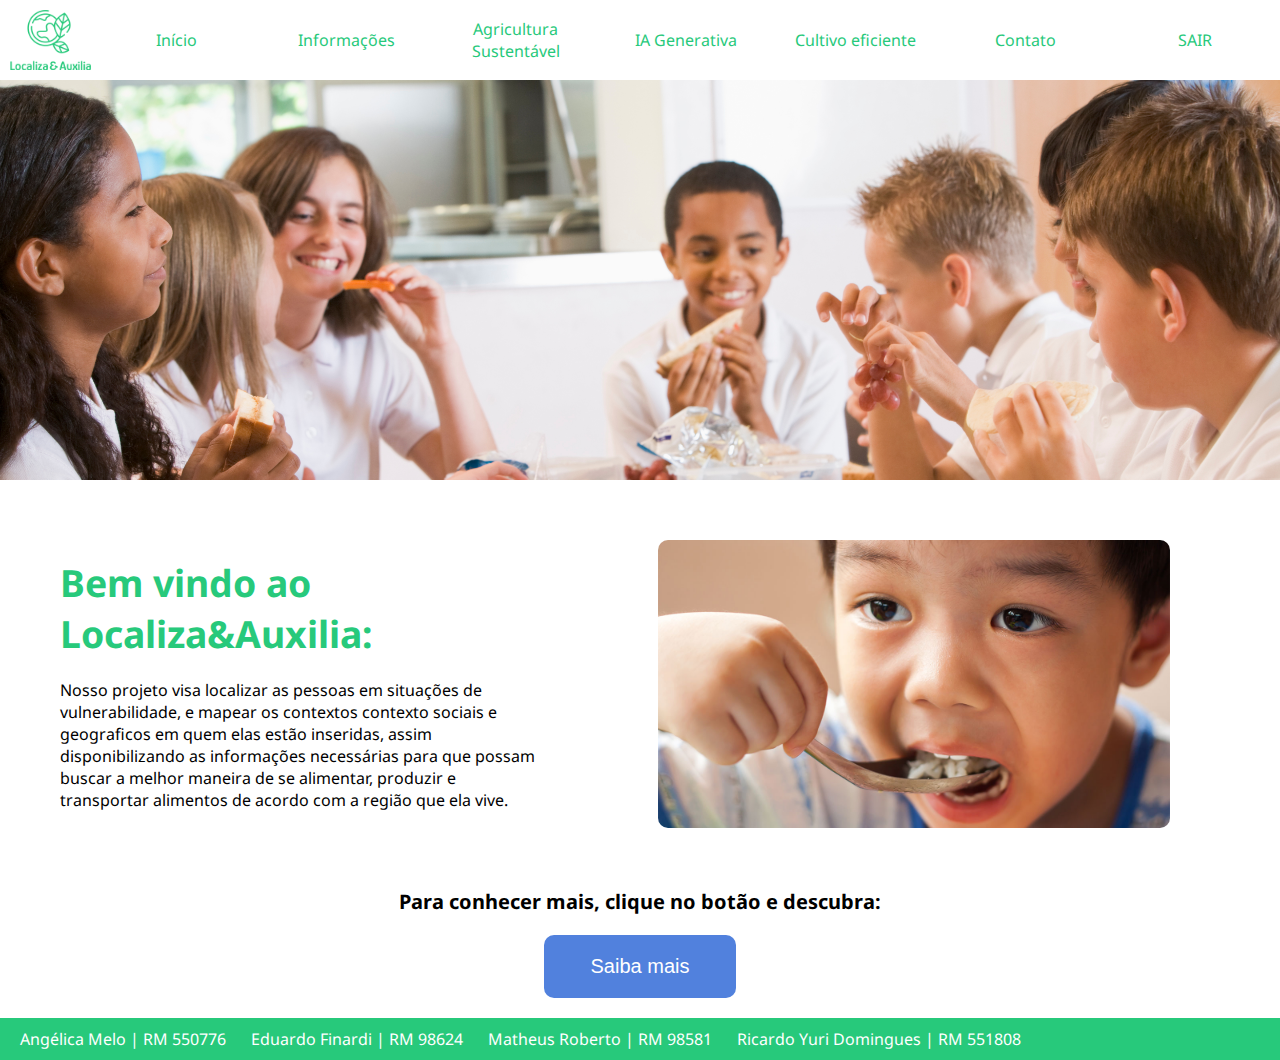
<file: html/index.html>
<!DOCTYPE html>
<html>
<head>
  <meta name="viewport" content="width=device-width, initial-scale=1">
  <link rel="stylesheet" type="text/css" href="../css/style.css">
  <link rel="stylesheet" type="text/css" href="../css/index.css">
</head>
<body>
  <header class="cabecalho">
    <img class="logo" src="../img/fotos-gs/logo2.png" alt="Logo do site Localiza & Auxilia">
    <nav class="menu">
      <ul>
        <li class="btn-menu"><a href="index.html">Início</a></li>
        <li class="btn-menu"><a href="relatorio.html">Informações</a></li>
        <li class="btn-menu"><a href="agricultura-sustentavel.html">Agricultura Sustentável</a></li>
        <li class="btn-menu"><a href="inteligencias-artificiais-generativas.html">IA Generativa</a></li>
        <li class="btn-menu"><a href="modelos-de-cultivo-eficientes.html">Cultivo eficiente</a></li>
        <li class="btn-menu"><a href="contato.html">Contato</a></li>
        <li class="btn-menu"><a href="login.html">SAIR</a></li>
      </ul>
    </nav>
  </header>

  <main>
    <section class="banner"></section>

    <section class="descricao-principal">
      <section class="descricao-texto">
        <h1>Bem vindo ao Localiza&Auxilia:</h1>
        <p>Nosso projeto visa localizar as pessoas em situações de vulnerabilidade, e mapear os contextos contexto sociais e geograficos em quem elas estão inseridas, assim disponibilizando as informações necessárias para que possam buscar a melhor maneira de se alimentar, produzir e transportar alimentos de acordo com a região que ela vive.</p>
      </section>
      <section class="descricao-imagem">
        <img src="../img/fotos-gs/home2.jpg" alt="Foto de um menino asiático colocando uma colher com arroz em sua boca.">
      </section>
    </section>

    <p class="descricao-botao">Para conhecer mais, clique no botão e descubra:</p>
    <div class="btn-principal"><a href="relatorio.html">Saiba mais</a></div>
  </main>

  <footer>
    <p class="footer-name">Angélica Melo | RM 550776</p>
    <p class="footer-name">Eduardo Finardi | RM 98624</p>
    <p class="footer-name">Matheus Roberto | RM  98581</p>
    <p class="footer-name">Ricardo Yuri Domingues | RM 551808</p>
  </footer>

</body>
</html>
</file>
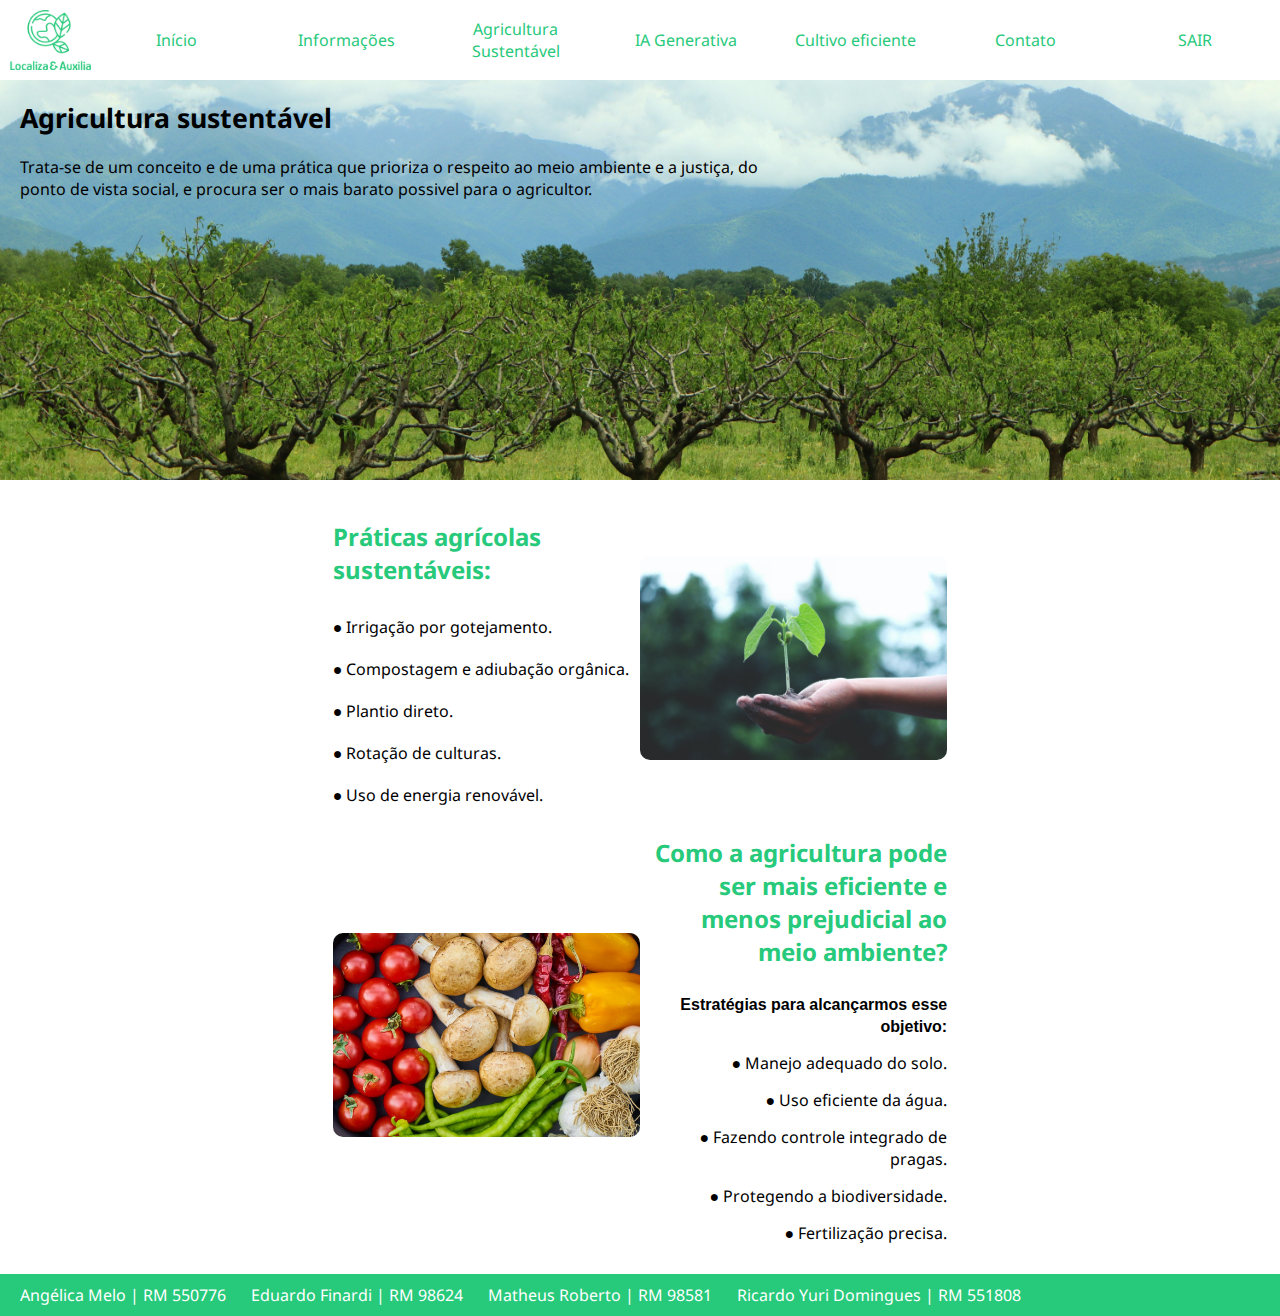
<file: html/agricultura-sustentavel.html>
<!DOCTYPE html>
<html>
<head>
  <meta name="viewport" content="width=device-width, initial-scale=1">
  <link rel="stylesheet" type="text/css" href="../css/style.css">
  <link rel="stylesheet" type="text/css" href="../css/agricultura-sustentavel.css">
</head>
<body>
  <header class="cabecalho">
    <img class="logo" src="../img/fotos-gs/logo2.png" alt="Logo do site Localiza & Auxilia">
    <nav class="menu">
      <ul>
        <li class="btn-menu"><a href="index.html">Início</a></li>
        <li class="btn-menu"><a href="relatorio.html">Informações</a></li>
        <li class="btn-menu"><a href="agricultura-sustentavel.html">Agricultura Sustentável</a></li>
        <li class="btn-menu"><a href="inteligencias-artificiais-generativas.html">IA Generativa</a></li>
        <li class="btn-menu"><a href="modelos-de-cultivo-eficientes.html">Cultivo eficiente</a></li>
        <li class="btn-menu"><a href="contato.html">Contato</a></li>
        <li class="btn-menu"><a href="login.html">SAIR</a></li>
      </ul>
    </nav>
  </header>

  <main>
    <section class="banner">
      <section class="banner-descricao">
        <h1>Agricultura sustentável</h1>
        <p>Trata-se de um conceito e de uma prática que prioriza o respeito ao meio ambiente e a justiça, do ponto de vista social, e procura ser o mais barato possivel para o agricultor.</p>
      </section>
    </section>

    <section class="descricao-principal">
      
      <section class="descricao-box">
        <section class="descricao-texto">
          <h1>Práticas agrícolas sustentáveis:</h1>
          <p>● Irrigação por gotejamento.</p>
          <p>● Compostagem e adiubação orgânica.</p>
          <p>● Plantio direto.</p>
          <p>● Rotação de culturas.</p>
          <p>● Uso de energia renovável.</p>
        </section>

        <section class="descricao-imagem">
          <img src="../img/fotos-gs/agriculturasustentavel2.jpg" alt="Foto de uma mão segurando uma planta pequena em desenvolvimento.">
        </section>
      </section>

      <section class="descricao-box2">
        <section class="descricao-texto2">
          <h1>Como a agricultura pode ser mais eficiente e menos prejudicial ao meio ambiente?</h1>
          <p><strong>Estratégias para alcançarmos esse objetivo:</strong></p>
          <p>● Manejo adequado do solo.</p>
          <p>● Uso eficiente da água.</p>
          <p>● Fazendo controle integrado de pragas.</p>
          <p>● Protegendo a biodiversidade.</p>
          <p>● Fertilização precisa.</p>
        </section>
        
        <section class="descricao-imagem2">
          <img class="image2" src="../img/fotos-gs/agriculturasustentavel1.jpeg" alt="Foto de verduras e legumes.">
        </section>
      </section>
    </section>

  </main>

  <footer>
    <p class="footer-name">Angélica Melo | RM 550776</p>
    <p class="footer-name">Eduardo Finardi | RM 98624</p>
    <p class="footer-name">Matheus Roberto | RM  98581</p>
    <p class="footer-name">Ricardo Yuri Domingues | RM 551808</p>
  </footer>

</body>
</html>
</file>
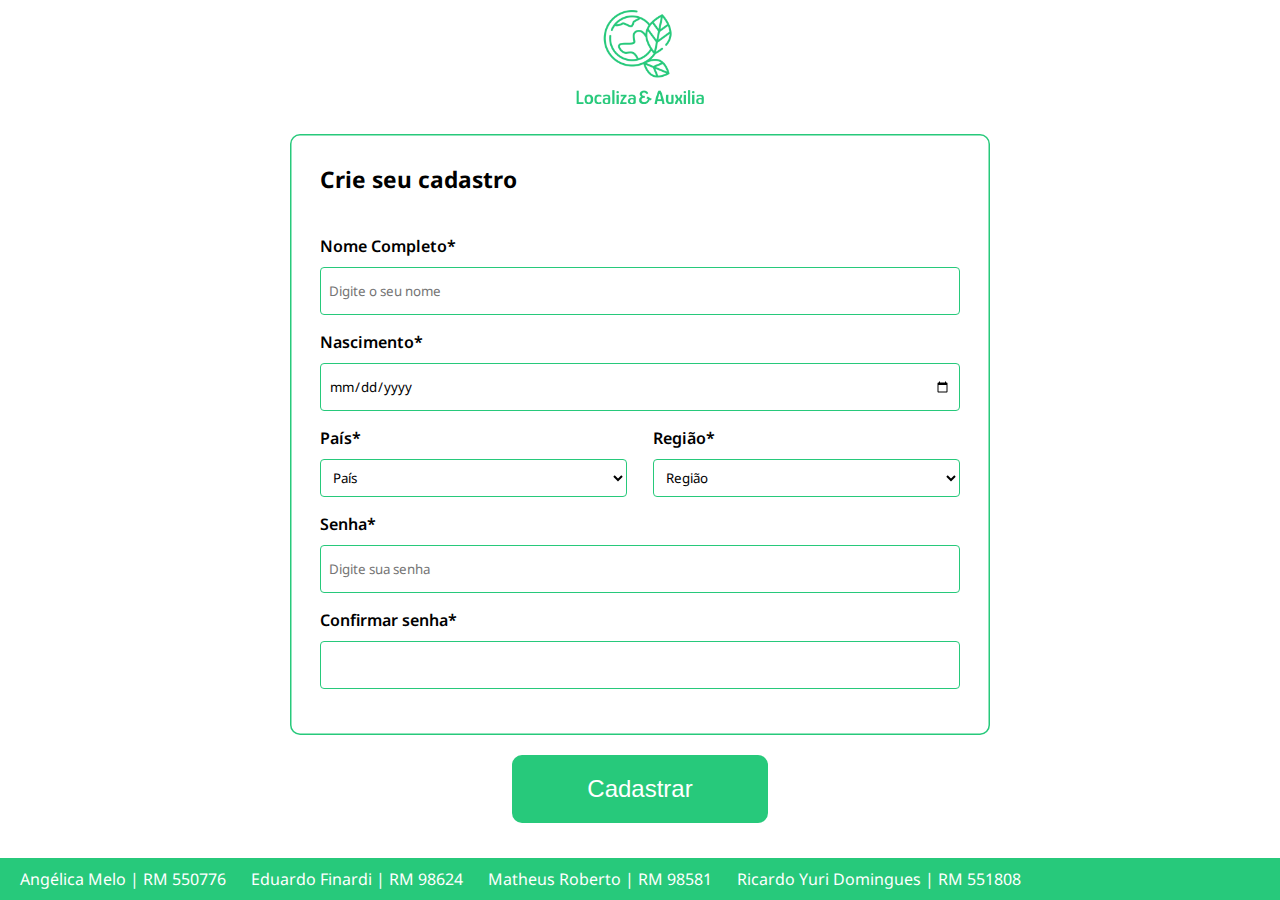
<file: html/cadastro.html>
<!DOCTYPE html>
<html>
<head>
  <meta name="viewport" content="width=device-width, initial-scale=1">
  <meta charset="utf-8"/>
  <link rel="stylesheet" type="text/css" href="../css/style.css">
  <link rel="stylesheet" type="text/css" href="../css/cadastro.css">
</head>
<body>
  <header class="cabecalho">
    <img class="logo" src="../img/fotos-gs/logo2.png" alt="Logo do site Localiza & Auxilia">
  </header>

  <main>
    
    <section class="cadastro">
      <section class="cadastro-form">
        <form class="flex-form">
          <h1 class="titulo">Crie seu cadastro</h1>

          <section class="form-group">
            <label for="name">Nome Completo*</label>
            <input type="text" id="info" name="info" placeholder="Digite o seu nome">
          </section>

          <section class="form-group">
            <label for="info">Nascimento*</label>
            <input type="date" id="info" name="info">
          </section>
          
          <section class="form-group-double">

            <section>
              <label for="name">País*</label>
              <select name="select">
                <option value="" disabled selected>País</option>
                <option value="valor2">Brasil</option>
                <option value="valor3">França</option>
                <option value="valor3">Japão</option>
                <option value="valor3">Egito</option>
                <option value="valor3">Austrália</option>
              </select>
            </section>

            <section>
              <label for="name">Região*</label>
              <select name="select">
                <option value="" disabled selected>Região</option>
                <option value="Norte">Norte</option>
                <option value="Nordeste">Nordeste</option>
                <option value="Centro">Centro-oeste</option>
                <option value="Sudeste">Sudeste</option>
                <option value="Sul">Sul</option>
              </select>
            </section>

          </section>

          <section class="form-group">
            <label for="info">Senha*</label>
            <input type="password" id="info" name="info" placeholder="Digite sua senha">
          </section>

          <section class="form-group">
            <label for="info">Confirmar senha*</label>
            <input type="password" id="info" name="info">
          </section>

        </form>
        <section class="btn-principal"><a href="login.html">Cadastrar</a>
      </section>
    </section>

  </main>

  <footer>
    <p class="footer-name">Angélica Melo | RM 550776</p>
    <p class="footer-name">Eduardo Finardi | RM 98624</p>
    <p class="footer-name">Matheus Roberto | RM  98581</p>
    <p class="footer-name">Ricardo Yuri Domingues | RM 551808</p>
  </footer>
  
</body>
</html>
</file>
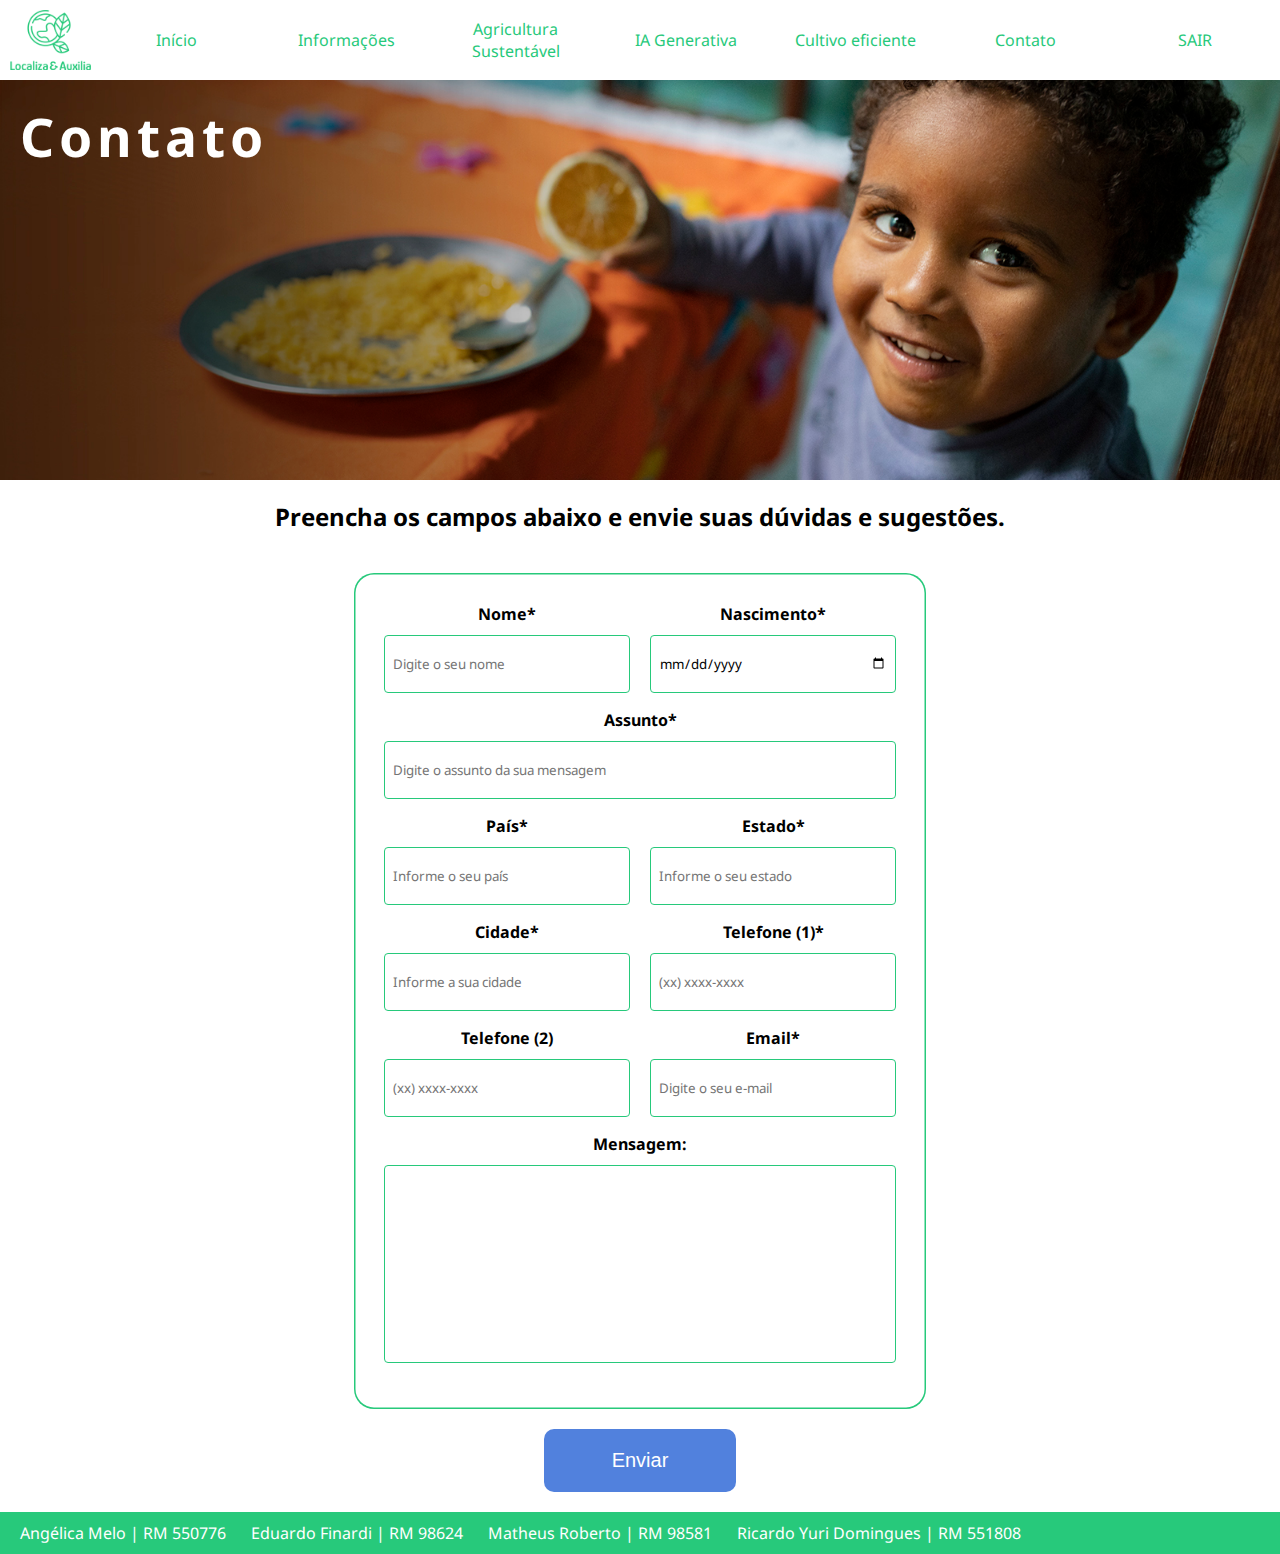
<file: html/contato.html>
<!DOCTYPE html>
<html>
<head>
  <meta name="viewport" content="width=device-width, initial-scale=1">
  <link rel="stylesheet" type="text/css" href="../css/style.css">
  <link rel="stylesheet" type="text/css" href="../css/contato.css">
</head>
<body>
  <header class="cabecalho">
    <img class="logo" src="../img/fotos-gs/logo2.png" alt="Logo do site Localiza & Auxilia">
    <nav class="menu">
      <ul>
        <li class="btn-menu"><a href="index.html">Início</a></li>
        <li class="btn-menu"><a href="relatorio.html">Informações</a></li>
        <li class="btn-menu"><a href="agricultura-sustentavel.html">Agricultura Sustentável</a></li>
        <li class="btn-menu"><a href="inteligencias-artificiais-generativas.html">IA Generativa</a></li>
        <li class="btn-menu"><a href="modelos-de-cultivo-eficientes.html">Cultivo eficiente</a></li>
        <li class="btn-menu"><a href="contato.html">Contato</a></li>
        <li class="btn-menu"><a href="login.html">SAIR</a></li>
      </ul>
    </nav>
  </header>

  <main>

    <section class="banner">
      <section class="banner-descricao">
        <h1>Contato</h1>
      </section>
    </section>

    <h1 class="titulo">Preencha os campos abaixo e envie suas dúvidas e sugestões.</h1>

    <section class="relatorio">

      <section class="relatorio-form">
        <form class="flex-form">

          <section class="form-group-double">
            <section>
              <label for="info">Nome*</label>
              <input type="text" id="info" name="info" placeholder="Digite o seu nome">
            </section>
            <section>
              <label for="info">Nascimento*</label>
              <input type="date" id="info" name="info">
            </section>
          </section>

          <section class="form-group">
            <label for="info">Assunto*</label>
            <input type="text" id="info" name="info" placeholder="Digite o assunto da sua mensagem">
          </section>
          
          <section class="form-group-double">
            <section>
              <label for="info">País*</label>
              <input type="text" id="info" name="info" placeholder="Informe o seu país">
            </section>
            <section>
              <label for="info">Estado*</label>
              <input type="text" id="info" name="info" placeholder="Informe o seu estado">
            </section>
          </section>

          <section class="form-group-double">
            <section>
              <label for="info">Cidade*</label>
              <input type="text" id="info" name="info" placeholder="Informe a sua cidade">
            </section>
            <section>
              <label for="info">Telefone (1)*</label>
              <input type="number" id="info" name="info" placeholder="(xx) xxxx-xxxx">
            </section>
          </section>

          <section class="form-group-double">
            <section>
              <label for="info">Telefone (2)</label>
              <input type="number" id="info" name="info" placeholder="(xx) xxxx-xxxx">
            </section>
            <section>
              <label for="email">Email*</label>
              <input type="email" id="email" name="email" placeholder="Digite o seu e-mail">
            </section>
          </section>

          <section class="form-group">
            <label for="info">Mensagem:</label>
            <textarea name="info" id="info" cols="30" rows="10"></textarea>
          </section>

        </form>
        <section class="btn-principal"><a href="index.html">Enviar</a>
      </section>
    </section>

  </main>

  <footer>
    <p class="footer-name">Angélica Melo | RM 550776</p>
    <p class="footer-name">Eduardo Finardi | RM 98624</p>
    <p class="footer-name">Matheus Roberto | RM  98581</p>
    <p class="footer-name">Ricardo Yuri Domingues | RM 551808</p>
  </footer>
  
</body>
</html>
</file>
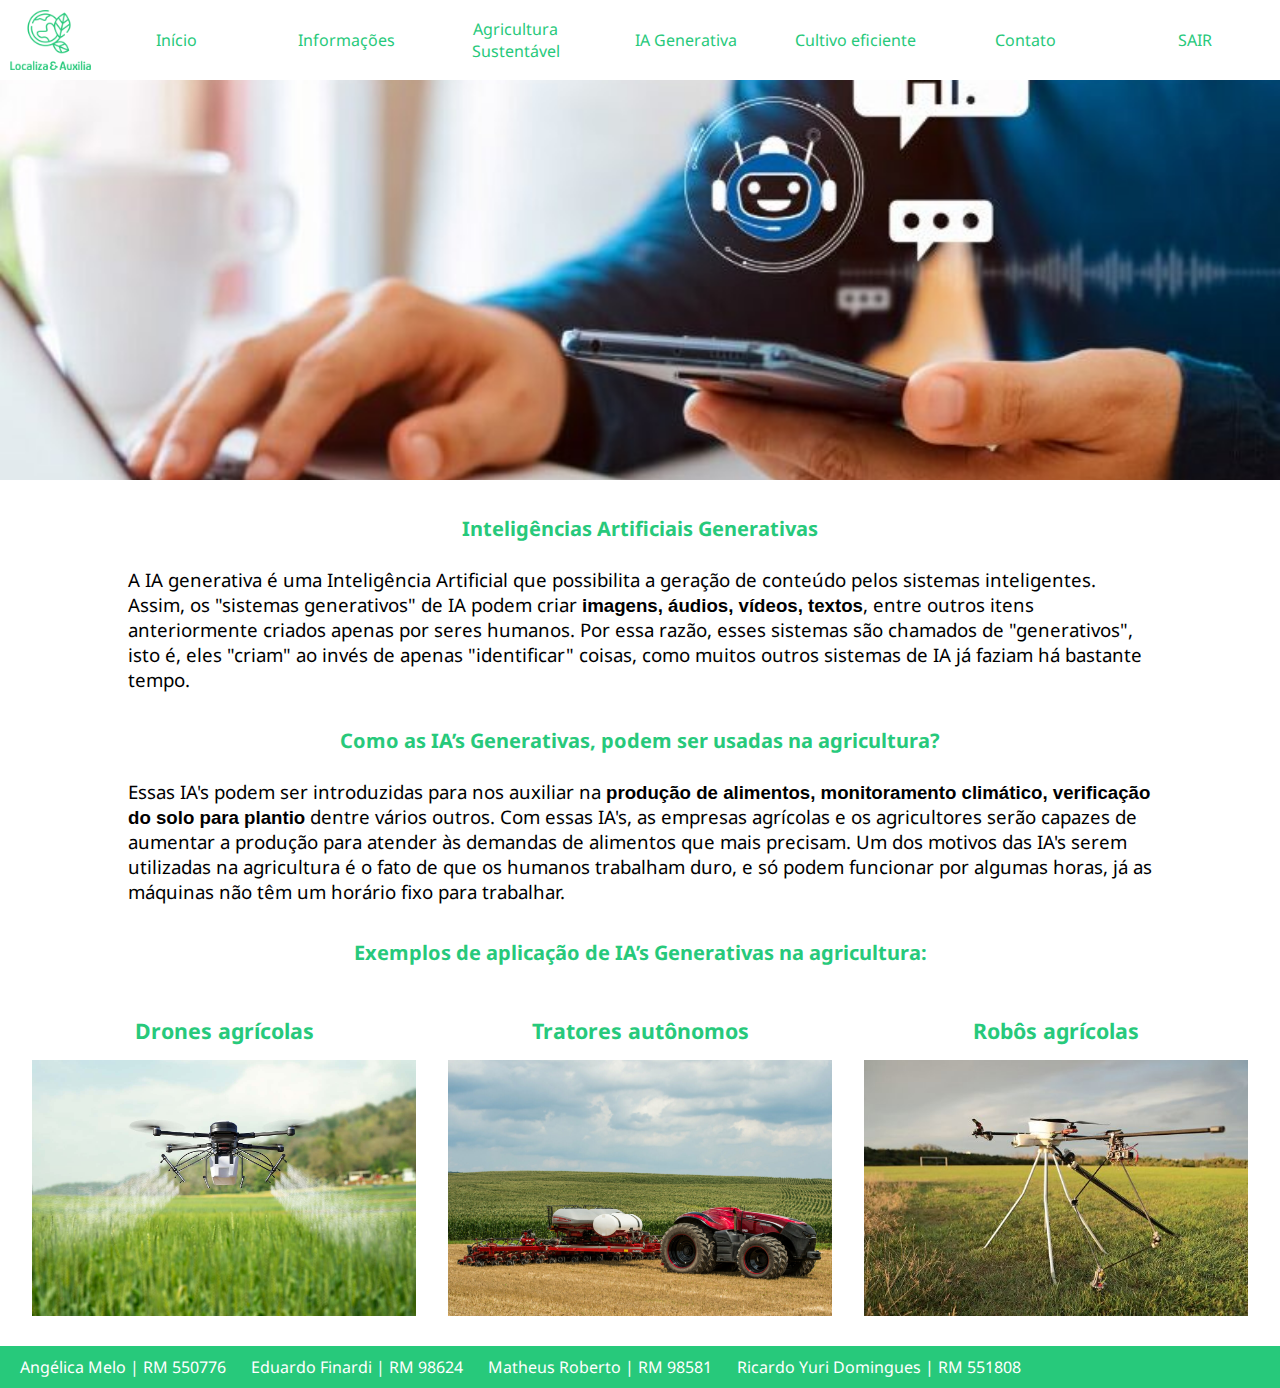
<file: html/inteligencias-artificiais-generativas.html>
<!DOCTYPE html>
<html>
<head>
  <meta name="viewport" content="width=device-width, initial-scale=1">
  <link rel="stylesheet" type="text/css" href="../css/style.css">
  <link rel="stylesheet" type="text/css" href="../css/inteligencias-artificiais-generativas.css">
</head>
<body>
  <header class="cabecalho">
    <img class="logo" src="../img/fotos-gs/logo2.png" alt="Logo do site Localiza & Auxilia">
    <nav class="menu">
      <ul>
        <li class="btn-menu"><a href="index.html">Início</a></li>
        <li class="btn-menu"><a href="relatorio.html">Informações</a></li>
        <li class="btn-menu"><a href="agricultura-sustentavel.html">Agricultura Sustentável</a></li>
        <li class="btn-menu"><a href="inteligencias-artificiais-generativas.html">IA Generativa</a></li>
        <li class="btn-menu"><a href="modelos-de-cultivo-eficientes.html">Cultivo eficiente</a></li>
        <li class="btn-menu"><a href="contato.html">Contato</a></li>
        <li class="btn-menu"><a href="login.html">SAIR</a></li>
      </ul>
    </nav>
  </header>

  <main>
    <section class="banner"></section>

    <section class="descricao-principal">

      <section class="descricao-texto">
        <h1>Inteligências Artificiais Generativas</h1>
        <p>A IA generativa é uma Inteligência Artificial que possibilita a geração de conteúdo pelos sistemas inteligentes. Assim, os "sistemas generativos" de IA podem criar <b>imagens, áudios, vídeos, textos</b>, entre outros itens anteriormente criados apenas por seres humanos.
          Por essa razão, esses sistemas são chamados de "generativos", isto é, eles "criam" ao invés de apenas "identificar" coisas, como muitos outros sistemas de IA já faziam há bastante tempo.</p>
      </section>

      <section class="descricao-texto">
        <h1>Como as IA’s Generativas, podem ser usadas na agricultura?</h1>
        <p>Essas IA's podem ser introduzidas para nos auxiliar na <b>produção de alimentos, monitoramento climático, verificação do solo para plantio</b> dentre vários outros.
          Com essas IA's, as empresas agrícolas e os agricultores serão capazes de aumentar a produção para atender às demandas de alimentos que mais precisam. Um dos motivos das IA's serem utilizadas na agricultura é o fato de que os humanos trabalham duro, e só podem funcionar por algumas horas, já as máquinas não têm um horário fixo para trabalhar.</p>
      </section>

      <h1>Exemplos de aplicação de IA’s Generativas na agricultura:</h1>

      <section class="descricao-box">
        <section class="box">
          <h1>Drones agrícolas</h1>
          <img src="../img/fotos-gs/droneagricola.jpg" alt="Foto de um drone agrícola despejando água do alto sobre uma plantação.">
        </section>

        <section class="box">
          <h1>Tratores autônomos</h1>
          <img src="../img/fotos-gs/tratorautonomo.jpg" alt="Foto de um trator autônomo parado em uma fazenda agrícola.">
        </section>

        <section class="box">
          <h1>Robôs agrícolas</h1>
          <img src="../img/fotos-gs/roboagricolajpg.jpg" alt="Foto de um robô agrícola parado em uma plantação">
        </section>

    </section>
  </main>

  <footer>
    <p class="footer-name">Angélica Melo | RM 550776</p>
    <p class="footer-name">Eduardo Finardi | RM 98624</p>
    <p class="footer-name">Matheus Roberto | RM  98581</p>
    <p class="footer-name">Ricardo Yuri Domingues | RM 551808</p>
  </footer>
</body>
</html>
</file>
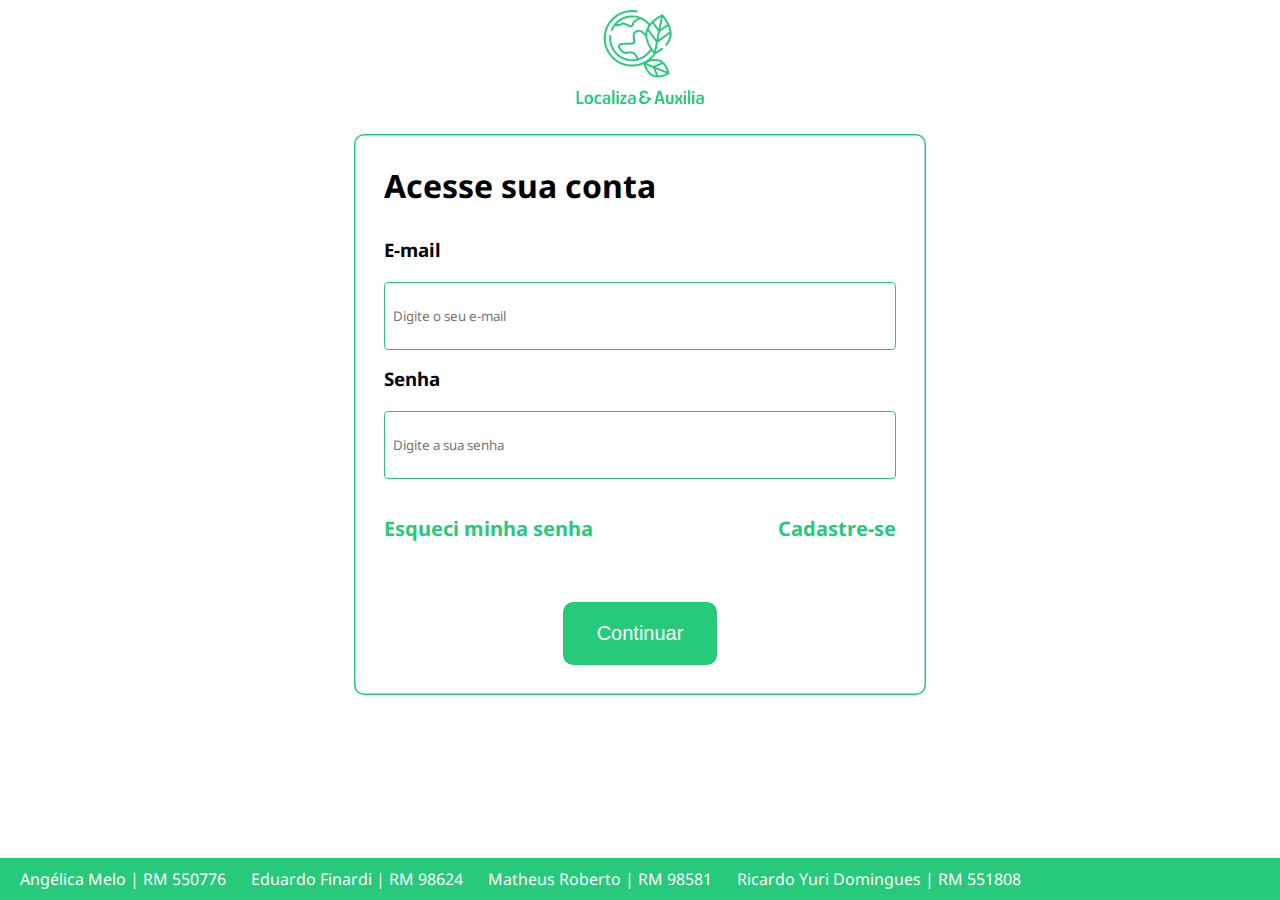
<file: html/login.html>
<!DOCTYPE html>
<html>
<head>
  <meta name="viewport" content="width=device-width, initial-scale=1">
  <meta charset="utf-8"/>
  <link rel="stylesheet" type="text/css" href="../css/style.css">
  <link rel="stylesheet" type="text/css" href="../css/login.css">
</head>
<body>
  <header class="cabecalho">
    <img class="logo" src="../img/fotos-gs/logo2.png" alt="Logo do site Localiza & Auxilia">
  </header>

  <main>
    <section class="login">
      <section class="login-form">
        <form class="flex-form">
          <h1 class="titulo">Acesse sua conta</h1>

          <section class="form-group">
            <label for="info">E-mail</label>
            <input type="email" id="info" name="info" placeholder="Digite o seu e-mail">
          </section>

          <section class="form-group">
            <label for="info">Senha</label>
            <input type="password" id="info" name="info" placeholder="Digite a sua senha">
          </section>

          <section class="link-group">
            <a class="link" href="#">Esqueci minha senha</a>
            <a class="link" href="cadastro.html">Cadastre-se</a>
          </section>

          <section class="btn-principal"><a href="index.html">Continuar</a>
        </form>
      </section>
    </section>

  </main>
  <footer>
    <p class="footer-name">Angélica Melo | RM 550776</p>
    <p class="footer-name">Eduardo Finardi | RM 98624</p>
    <p class="footer-name">Matheus Roberto | RM  98581</p>
    <p class="footer-name">Ricardo Yuri Domingues | RM 551808</p>
  </footer>
</body>
</html>
</file>
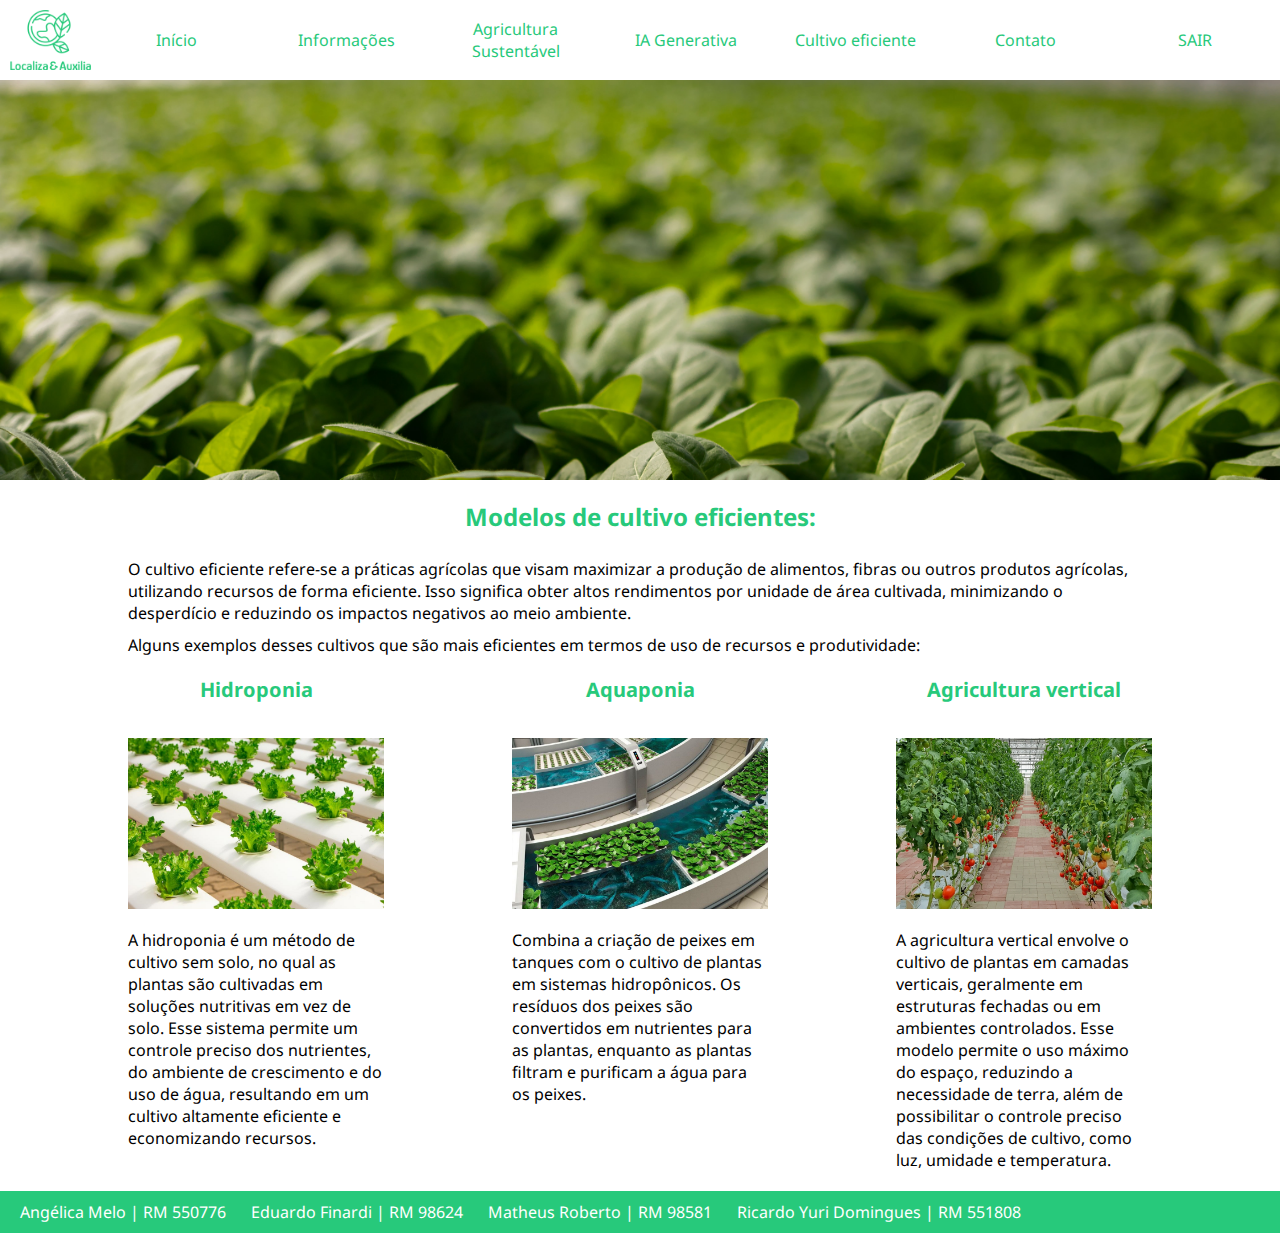
<file: html/modelos-de-cultivo-eficientes.html>
<!DOCTYPE html>
<html>
<head>
  <meta name="viewport" content="width=device-width, initial-scale=1">
  <link rel="stylesheet" type="text/css" href="../css/style.css">
  <link rel="stylesheet" type="text/css" href="../css/modelos-de-cultivo-eficientes.css">
</head>
<body>
  <header class="cabecalho">
    <img class="logo" src="../img/fotos-gs/logo2.png" alt="Logo do site Localiza & Auxilia">
    <nav class="menu">
      <ul>
        <li class="btn-menu"><a href="index.html">Início</a></li>
        <li class="btn-menu"><a href="relatorio.html">Informações</a></li>
        <li class="btn-menu"><a href="agricultura-sustentavel.html">Agricultura Sustentável</a></li>
        <li class="btn-menu"><a href="inteligencias-artificiais-generativas.html">IA Generativa</a></li>
        <li class="btn-menu"><a href="modelos-de-cultivo-eficientes.html">Cultivo eficiente</a></li>
        <li class="btn-menu"><a href="contato.html">Contato</a></li>
        <li class="btn-menu"><a href="login.html">SAIR</a></li>
      </ul>
    </nav>
  </header>

  <main>

    <section class="banner"></section>

    <section class="descricao-principal"> 

      <section class="descricao-texto">
        <h1>Modelos de cultivo eficientes:</h1>
        <p>O cultivo eficiente refere-se a práticas agrícolas que visam maximizar a produção de alimentos, fibras ou outros produtos agrícolas, utilizando recursos de forma eficiente. Isso significa obter altos rendimentos por unidade de área cultivada, minimizando o desperdício e reduzindo os impactos negativos ao meio ambiente.</p>
        <p>Alguns exemplos desses cultivos que são mais eficientes em termos de uso de recursos e produtividade:</p>
      </section>

      <section class="descricao-box">
        <section class="box">
          <h1>Hidroponia</h1>
          <img src="../img/fotos-gs/hidroponia.jpeg" alt="Foto de pequenas mudas de alface em processo de hidroponia.">
          <p>A hidroponia é um método de cultivo sem solo, no qual as plantas são cultivadas em soluções nutritivas em vez de solo. Esse sistema permite um controle preciso dos nutrientes, do ambiente de crescimento e do uso de água, resultando em um cultivo altamente eficiente e economizando recursos.</p>
        </section>

        <section class="box">
          <h1>Aquaponia</h1>
          <img src="../img/fotos-gs/aquaponia.jpg" alt="Foto de pequenas mudas de plantas em cima de um tanque com peixes abaixo, esse processo é a aquaponia.">
          <p>Combina a criação de peixes em tanques com o cultivo de plantas em sistemas hidropônicos. Os resíduos dos peixes são convertidos em nutrientes para as plantas, enquanto as plantas filtram e purificam a água para os peixes. </p>
        </section>

        <section class="box">
          <h1>Agricultura vertical</h1>
          <img src="../img/fotos-gs/agriculturavertical.jpg" alt="Foto de várias mudas de tomates em desenvolvimento em uma horta vertical">
          <p>A agricultura vertical envolve o cultivo de plantas em camadas verticais, geralmente em estruturas fechadas ou em ambientes controlados. Esse modelo permite o uso máximo do espaço, reduzindo a necessidade de terra, além de possibilitar o controle preciso das condições de cultivo, como luz, umidade e temperatura.</p>
        </section>
      </section>

    </section>

  </main>

  <footer>
    <p class="footer-name">Angélica Melo | RM 550776</p>
    <p class="footer-name">Eduardo Finardi | RM 98624</p>
    <p class="footer-name">Matheus Roberto | RM  98581</p>
    <p class="footer-name">Ricardo Yuri Domingues | RM 551808</p>
  </footer>
  
</body>
</html>
</file>
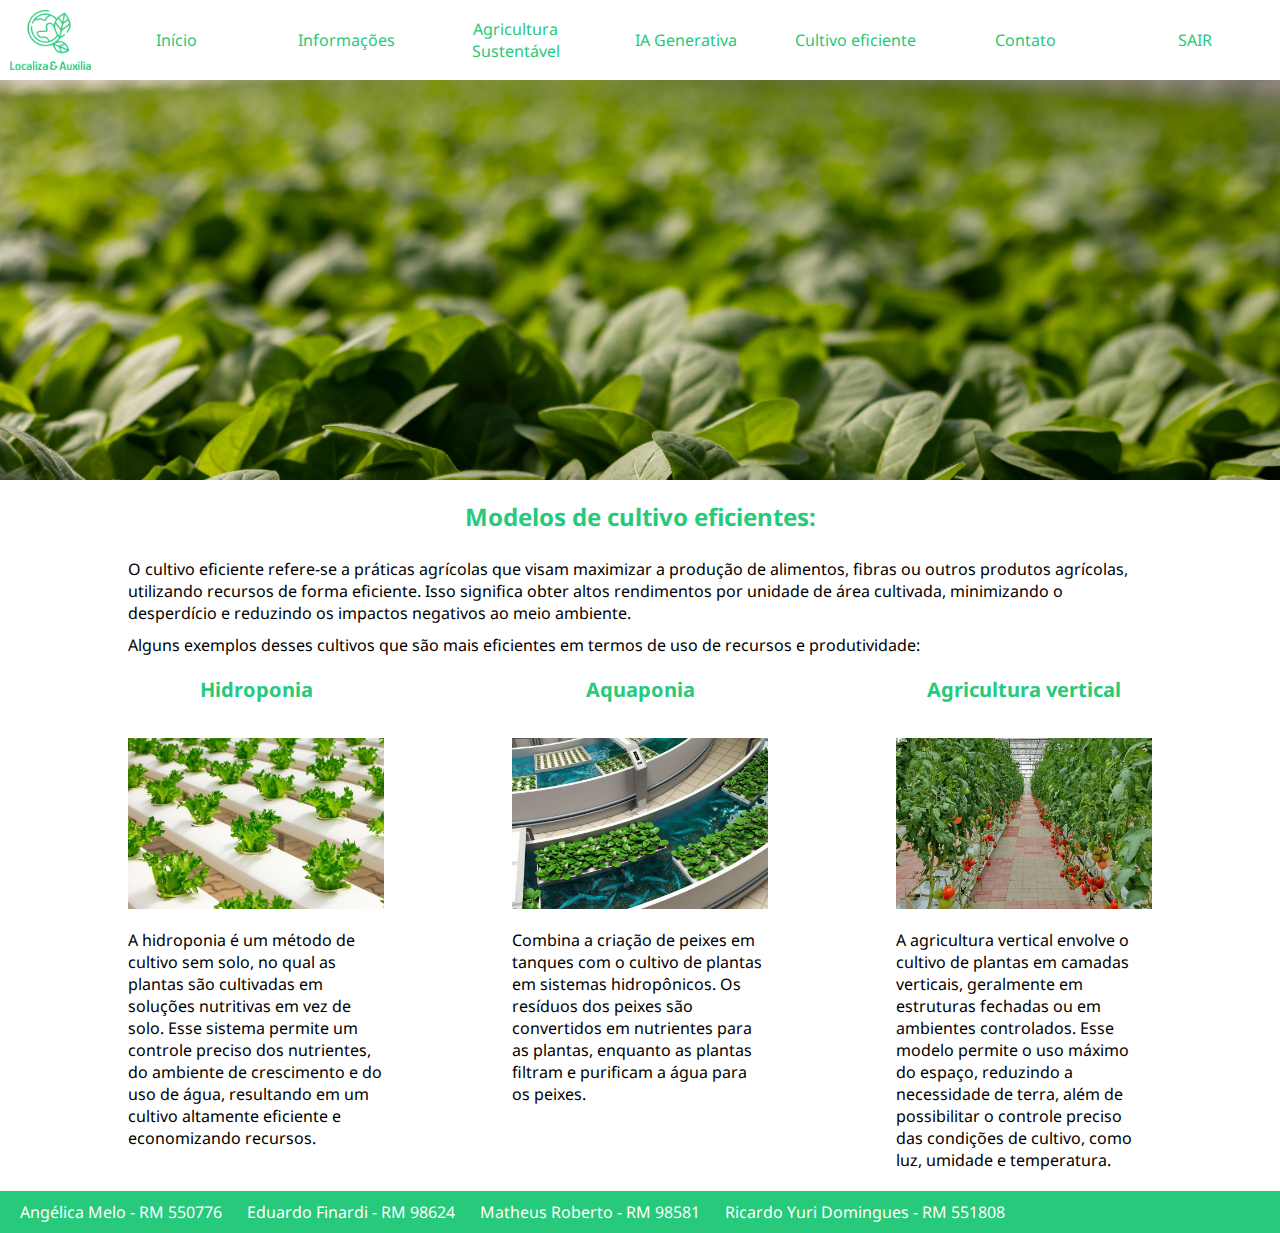
<file: html/modelos-de-cultivo.html>
<!DOCTYPE html>
<html>
<head>
  <meta name="viewport" content="width=device-width, initial-scale=1">
  <link rel="stylesheet" type="text/css" href="../css/style.css">
  <link rel="stylesheet" type="text/css" href="../css/modelos-de-cultivo-eficientes.css">
</head>
<body>
  <header class="cabecalho">
    <img class="logo" src="../img/fotos-gs/logo2.png" alt="Logo do site Localiza & Auxilia">
    <nav class="menu">
      <ul>
        <li class="btn-menu"><a href="index.html">Início</a></li>
        <li class="btn-menu"><a href="relatorio.html">Informações</a></li>
        <li class="btn-menu"><a href="agricultura-sustentavel.html">Agricultura Sustentável</a></li>
        <li class="btn-menu"><a href="inteligencias-artificiais-generativas.html">IA Generativa</a></li>
        <li class="btn-menu"><a href="modelos-de-cultivo-eficientes.html">Cultivo eficiente</a></li>
        <li class="btn-menu"><a href="contato.html">Contato</a></li>
        <li class="btn-menu"><a href="#">SAIR</a></li>
      </ul>
    </nav>
  </header>

  <main>
    <section class="banner"></section>

    <section class="descricao-principal"> 

      <section class="descricao-texto">
        <h1>Modelos de cultivo eficientes:</h1>
        <p>O cultivo eficiente refere-se a práticas agrícolas que visam maximizar a produção de alimentos, fibras ou outros produtos agrícolas, utilizando recursos de forma eficiente. Isso significa obter altos rendimentos por unidade de área cultivada, minimizando o desperdício e reduzindo os impactos negativos ao meio ambiente.</p>
        <p>Alguns exemplos desses cultivos que são mais eficientes em termos de uso de recursos e produtividade:</p>
      </section>

      <section class="descricao-box">
        <section class="box">
          <h1>Hidroponia</h1>
          <img src="../img/fotos-gs/hidroponia.jpeg" alt="Foto de pequenas mudas de alface em processo de hidroponia.">
          <p>A hidroponia é um método de cultivo sem solo, no qual as plantas são cultivadas em soluções nutritivas em vez de solo. Esse sistema permite um controle preciso dos nutrientes, do ambiente de crescimento e do uso de água, resultando em um cultivo altamente eficiente e economizando recursos.</p>
        </section>

        <section class="box">
          <h1>Aquaponia</h1>
          <img src="../img/fotos-gs/aquaponia.jpg" alt="Foto de pequenas mudas de plantas em cima de um tanque com peixes abaixo, esse processo é a aquaponia.">
          <p>Combina a criação de peixes em tanques com o cultivo de plantas em sistemas hidropônicos. Os resíduos dos peixes são convertidos em nutrientes para as plantas, enquanto as plantas filtram e purificam a água para os peixes. </p>
        </section>

        <section class="box">
          <h1>Agricultura vertical</h1>
          <img src="../img/fotos-gs/agriculturavertical.jpg" alt="Foto de várias mudas de tomates em desenvolvimento em uma horta vertical">
          <p>A agricultura vertical envolve o cultivo de plantas em camadas verticais, geralmente em estruturas fechadas ou em ambientes controlados. Esse modelo permite o uso máximo do espaço, reduzindo a necessidade de terra, além de possibilitar o controle preciso das condições de cultivo, como luz, umidade e temperatura.</p>
        </section>
      </section>

    </section>
  </main>

  <footer>
    <p class="footer-name">Angélica Melo - RM 550776</p>
    <p class="footer-name">Eduardo Finardi - RM 98624</p>
    <p class="footer-name">Matheus Roberto - RM  98581</p>
    <p class="footer-name">Ricardo Yuri Domingues - RM 551808</p>
  </footer>
</body>
</html>
</file>
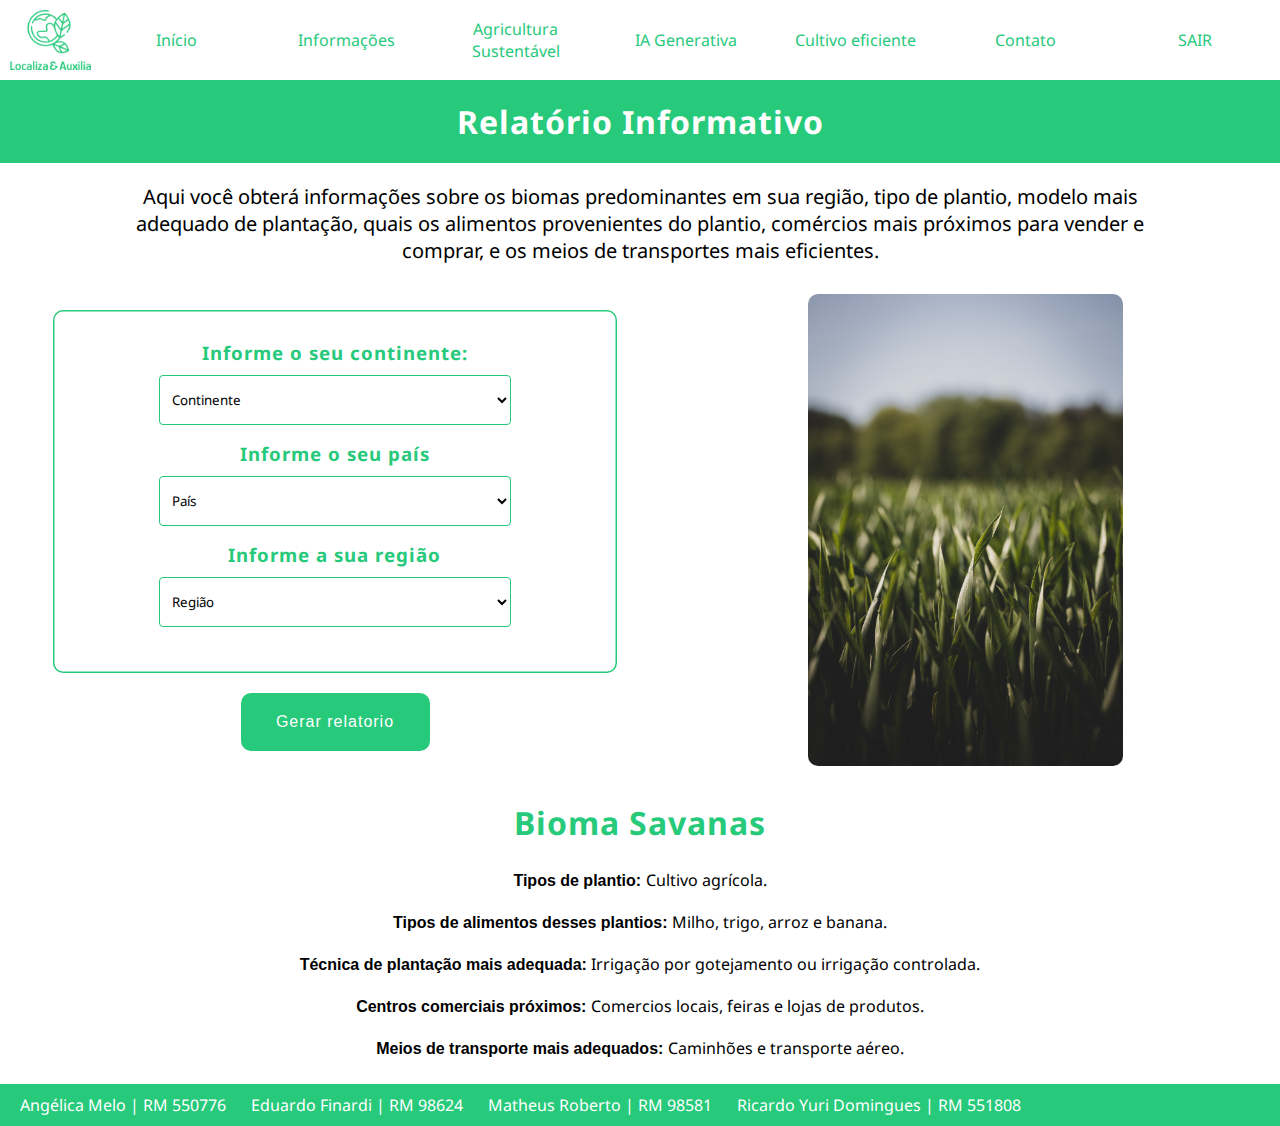
<file: html/relatorio.html>
<!DOCTYPE html>
<html>
<head>
  <meta name="viewport" content="width=device-width, initial-scale=1">
  <link rel="stylesheet" type="text/css" href="../css/style.css">
  <link rel="stylesheet" type="text/css" href="../css/relatorio.css">
</head>
<body>
  <header class="cabecalho">
    <img class="logo" src="../img/fotos-gs/logo2.png" alt="Logo do site Localiza & Auxilia">
    <nav class="menu">
      <ul>
        <li class="btn-menu"><a href="index.html">Início</a></li>
        <li class="btn-menu"><a href="relatorio.html">Informações</a></li>
        <li class="btn-menu"><a href="agricultura-sustentavel.html">Agricultura Sustentável</a></li>
        <li class="btn-menu"><a href="inteligencias-artificiais-generativas.html">IA Generativa</a></li>
        <li class="btn-menu"><a href="modelos-de-cultivo-eficientes.html">Cultivo eficiente</a></li>
        <li class="btn-menu"><a href="contato.html">Contato</a></li>
        <li class="btn-menu"><a href="login.html">SAIR</a></li>
      </ul>
    </nav>
  </header>

  <main>

    <section class="banner">
      <h1>Relatório Informativo</h1>
    </section>

    <section class="descricao-principal">
      <p>Aqui você obterá informações sobre os biomas predominantes em sua região, tipo de plantio, modelo mais adequado de plantação, quais os alimentos provenientes do plantio, comércios mais próximos para vender e comprar, e os meios de transportes mais eficientes.</p>
    </section>

    <section class="relatorio">

      <section class="relatorio-form">
        <form class="flex-form">
          <section class="form-group">
            <label for="info">Informe o seu continente:</label>
            <select name="select">
              <option value="" disabled selected>Continente</option>
              <option value="valor2">América</option>
              <option value="valor3">Europa</option>
              <option value="valor3">Ásia</option>
              <option value="valor3">África</option>
              <option value="valor3">Oceania</option>
            </select>
          </section>
          <section class="form-group">
            <label for="info">Informe o seu país</label>
            <select name="select">
              <option value="" disabled selected>País</option>
              <option value="valor2">Brasil</option>
              <option value="valor3">França</option>
              <option value="valor3">Japão</option>
              <option value="valor3">Egito</option>
              <option value="valor3">Austrália</option>
            </select>
          </section>
          <section class="form-group">
            <label for="info">Informe a sua região</label>
            <select name="select">
              <option value="" disabled selected>Região</option>
              <option value="valor2">Norte</option>
              <option value="valor3">Sul</option>
              <option value="valor3">Leste</option>
              <option value="valor3">Oeste</option>
              <option value="valor3">Nordeste</option>
              <option value="valor3">Sudeste</option>
              <option value="valor3">Centro-Oeste</option>
            </select>
          </section>
        </form>
        <section class="btn-principal"><a href="#">Gerar relatorio</a></section>
      </section>

      <section class="descricao-imagem">
        <img src="../img/fotos-gs/informativo.jpg" alt="Foto de uma plantação.">
      </section>
    </section>
   

    <section class="relatorio-descricao">
      <h1>Bioma Savanas</h1>
      <p><strong>Tipos de plantio: </strong>Cultivo agrícola.</p>
      <p><strong>Tipos de alimentos desses plantios: </strong>Milho, trigo, arroz e banana.</p>
      <p><strong>Técnica de plantação mais adequada: </strong>Irrigação por gotejamento ou irrigação controlada.</p>
      <p><strong>Centros comerciais próximos: </strong>Comercios locais, feiras e lojas de produtos.</p>
      <p><strong>Meios de transporte mais adequados: </strong>Caminhões e transporte aéreo.</p>
    </section>

  </main>

  <footer>
    <p class="footer-name">Angélica Melo | RM 550776</p>
    <p class="footer-name">Eduardo Finardi | RM 98624</p>
    <p class="footer-name">Matheus Roberto | RM  98581</p>
    <p class="footer-name">Ricardo Yuri Domingues | RM 551808</p>
    
  </footer>
</body>
</html>
</file>
<file: css/style.css>
@import url('https://fonts.googleapis.com/css2?family=Noto+Sans&display=swap');

/*Estilização do Menu de navegação de todas as páginas*/
* {
    padding: 0;
    margin: 0;
    font-family: Arial, sans-serif;
}

:root {
    --green: #27C97B;
    --blue-button: #5181DD;
    --white: #ffffff;
}

body {
    min-height: 100vh;
    font-family: 'Noto Sans', sans-serif;

}

/* Cabeçalho com logo */
.cabecalho {
    display: flex;
    flex-direction: column;
    align-items: center;
    width: 100%;
    background-color: var(--white);
}

.logo {
    max-width: 25%;
    max-height: 20%;
    margin: 10px 0;
}

/* Menu */
.menu {
    width: 100%;
    display: flex;
}

.menu ul {
    display: flex;
    flex-direction: column;
    justify-content: center;
    align-items: center;
    text-align: center;
    width: 100%;
    list-style-type: none;
}

.btn-menu {
    width: 100%;
    display: flex;
    background-color: var(--green);
}

.btn-menu a {
    padding: 20px 0;
    width: 100%;
    color: var(--white);
    text-decoration: none;
    font-family: 'Noto Sans', sans-serif;
}

.btn-menu :hover{
    width: 100%;
    background-color: var(--white);
    color: var(--green);
    text-decoration: none;
}

/* Sessão main */
main {
    display: flex;
    flex-direction: column;
    justify-content: center;
    align-items: center;
}

/* Footer */
footer {
    display: flex;
    flex-direction: row;
    flex-wrap: wrap;
    width: 100%;
    background-color: var(--green);
    color: var(--white);
    text-align: center;
}

footer p {
    margin: 10px 5px;
}

/* Responsive styles */
@media (min-width: 768px) {
    
    .cabecalho {
        width: 100%;
        flex-direction: row;
        justify-content: flex-end;
    }

    .logo {
        margin: 10px 0 10px 10px;
        max-width: 10%;
        max-height: 60px;
    }

    .menu ul {
        flex-direction: row;
        justify-content: flex-end;
    }

    .btn-menu {
        width: 15%;
        background-color: var(--white);
    }

    .btn-menu a {
        padding: 10px 0;
        color: #27C97B;
    }

    .btn-menu :hover{
        background-color: var(--green);
        color: var(--white);
        text-decoration: none;
    }
}
</file>
<file: css/index.css>
@import url('https://fonts.googleapis.com/css2?family=Noto+Sans&display=swap');

/* Banner principal */
.banner {
    background-image: url("../img/fotos-gs/home.jpeg");
    background-repeat: no-repeat;
    background-size: cover;
    width: 100%;
    height: 400px;
}

:root {
    --green: #27C97B;
    --blue: #5181DD;
    --white: #ffffff;
}

.descricao-principal {
    display: flex;
    flex-direction: column;
    align-items: center;
    width: 100%;
}

.descricao-texto {
    display: flex;
    flex-direction: column;
    width: 100%;
}

.descricao-texto h1 {
    padding-top: 20px;
    text-align: center;
    color: var(--green);
    font-family: 'Noto Sans', sans-serif; 
}

.descricao-texto p {
    text-align: center;
    padding: 20px 40px;
    font-family: 'Noto Sans', sans-serif;
}

.descricao-imagem {
    display: flex;
    align-items: center;
    justify-content: center;
    width: 100%;
    margin-bottom: 20px;
}

.descricao-imagem img {
    width: 70%;
    border-radius: 10px;
}

.btn-principal {
    margin-top: 20px;
    display: flex;
    align-items: center;
    justify-content: center;
    text-align: center;
    width: 40%;
    background-color: var(--blue);
    margin-bottom: 20px;
    border-radius: 10px;
}

.btn-principal a {
    width: 100%;
    padding: 20px 0;
    text-decoration: none;
    color: var(--white);
}

.btn-principal :hover {
    color: var(--blue);
    background-color: var(--white);
    box-shadow: inset 0 0 0 1.5px var(--blue);
    border-radius: 10px;
}

.descricao-botao {
    font-weight: bold;
    font-size: 12pt;
}

p {
    font-family: 'Noto Sans', sans-serif;
}

.footer-name {
    margin-left: 20px;
    font-family: 'Noto Sans', sans-serif;
}

@media (min-width: 768px) {
    .descricao-principal {
        margin-top: 60px;
        width: 100%;
        flex-direction: row;
    }

    .descricao-texto {
        padding-left: 40px;
        width: 40%;
    }

    .descricao-imagem {
        width: 60%;
        margin: 0;
    }

    .descricao-texto h1 {
        font-size: 20pt;
        text-align: left;
        padding: 0 0 20px;
    }

    .descricao-texto p {
        text-align: left; 
        padding: 0;
    }

    .descricao-botao {
        margin-top: 60px;
        font-weight: bold;
        font-size: 13pt;
    }

}

@media (min-width: 1200px) {

    .banner {
        background-position: 0 20%;
    }

    .descricao-texto {
        padding-left: 60px;
    }

    .descricao-texto h1 {
        font-size: 28pt;
        text-align: left;
    }

    .descricao-botao {
        font-weight: bold;
        font-size: 15pt;
    }

    .btn-principal {
        width: 15%;
    }

    .btn-principal a {
        font-size: 15pt;
    }
}
</file>
<file: css/agricultura-sustentavel.css>
@import url('https://fonts.googleapis.com/css2?family=Noto+Sans&display=swap');

/* Banner principal */
.banner {
    background-image: url("../img/fotos-gs/agricultura-sustentavel-banner.jpg");
    background-repeat: space;
    background-size: cover;
    background-position: 0;
    width: 100%;
    height: 400px;
}

:root {
    --green: #27C97B;
}

.banner-descricao {
    display: flex;
    flex-direction: column;
    padding: 20px;
    width: 60%;
}

.banner-descricao h1 {
    font-size: 20pt;
    font-family: 'Noto Sans', sans-serif;
}

.descricao-principal {
    display: flex;
    flex-direction: column;
    align-items: center;
    width: 100%;
    font-family: 'Noto Sans', sans-serif;
}

.descricao-texto {
    display: flex;
    flex-direction: column;
    width: 100%;
    font-family: 'Noto Sans', sans-serif;
}

.descricao-texto h1 {
    margin-top: 20px;
    font-size: 18pt;
    text-align: center;
    color: var(--green);
    font-family: 'Noto Sans', sans-serif;
}

.descricao-texto p {
    text-align: center;
    padding: 10px 0;
    font-family: 'Noto Sans', sans-serif;
}

.descricao-texto2 {
    display: flex;
    flex-direction: column;
    width: 100%;
    font-family: 'Noto Sans', sans-serif;
}

.descricao-texto2 h1 {
    margin-top: 20px;
    font-size: 18pt;
    text-align: center;
    color: var(--green);
    padding-bottom: 20px; 
    font-family: 'Noto Sans', sans-serif;
}

.descricao-texto2 p {
    text-align: center;
    padding: 5px 0 10px;
    font-family: 'Noto Sans', sans-serif;
}

.descricao-imagem {
    display: flex;
    align-items: center;
    justify-content: center;
    width: 100%;
    margin: 20px 0;
}

p {
    font-family: 'Noto Sans', sans-serif;
}

.descricao-imagem img {
    width: 70%;
    border-radius: 10px;
}

.descricao-imagem2 {
    display: flex;
    align-items: center;
    justify-content: center;
    width: 100%;
    margin: 20px 0;
}

.image2 {
    border-radius: 10px;
}

.descricao-imagem2 img {
    width: 70%;
    font-family: 'Noto Sans', sans-serif;
}

.footer-name {
    margin-left: 20px;
    font-family: 'Noto Sans', sans-serif;
}

@media (min-width: 768px) {

    .descricao-box {
        display: flex;
        flex-direction: row;
        width: 80%;
    }

    .descricao-box h1 {
        text-align: start;
    }

    .descricao-box p {
        text-align: start;
    }

    .descricao-box2 {
        text-align: start;
        display: flex;
        flex-direction: row-reverse;
        width: 80%;
    }

    .descricao-box2 h1 {
        text-align: end;
    }

    .descricao-box2 p {
        text-align: end;
    }

    .descricao-imagem {
        justify-content: end;
    }

    .descricao-imagem2 {
        justify-content: start;
    }

    .descricao-imagem img {
        width: 100%;
    }

    .descricao-imagem2 img {
        width: 100%;
    }
}

@media (min-width: 1200px) {

    .descricao-principal {
        width: 60%;
        padding: 20px;
    }

    h1 {
        padding-bottom: 20px;
    }
}
</file>
<file: css/cadastro.css>
@import url('https://fonts.googleapis.com/css2?family=Noto+Sans&display=swap');

/* Banner principal */
:root {
    --green: #27C97B;
    --blue: #5181DD;
    --white: #ffffff;
}

.cadastro {
    display: flex;
    flex-direction: column;
    align-items: center;
    justify-content: center;
    width: 100%;
}

.cadastro-form {
    display: flex;
    flex-direction: column;
    align-items: center;
    justify-content: center;
    width: 100%;
}

.titulo {
    align-self: flex-start;
    margin-bottom: 20px;
    font-size: 17pt;
    padding-bottom: 20px;
    font-family: 'Noto Sans', sans-serif;
}

.flex-form {
    display: flex;
    flex-direction: column;
    align-items: center;
    width: 80%;
    box-shadow: inset 0 0 0 1.5px var(--green);
    padding: 30px;
    border-radius: 10px;
    margin-top: 20px;
}

.form-group-double {
    display: flex;
    flex-direction: row;
    flex-wrap: wrap;
    justify-content: space-between;
    width: 100%;
}

.form-group-double section {
    text-align: center;
    display: flex;
    flex-direction: column;
    width: 48%;
    margin-bottom: 1rem;
}

.form-group {
    text-align: center;
    width: 100%;
    display: flex;
    flex-direction: column;
    margin-bottom: 1rem;
}

select {
    padding: 0.5rem;
    border-radius: 4px;
    border: 1px solid var(--green);
    background-color: var(--white);
    font-family: 'Noto Sans', sans-serif;
}

label {
    font-weight:600;
    margin-bottom: 10px;
    display: flex;
    font-family: 'Noto Sans', sans-serif;
}

input {
    padding: 0.5rem;
    border-radius: 4px;
    height: 30px;
    border: 1px solid var(--green);
    background-color: var(--white);
    font-family: 'Noto Sans', sans-serif;
}

.btn-principal {
    margin-top: 20px;
    display: flex;
    align-items: center;
    justify-content: center;
    text-align: center;
    width: 30%;
    background-color: var(--green);
    margin-bottom: 20px;
    border-radius: 10px;
    font-size: 15pt;
}

.btn-principal a {
    width: 100%;
    padding: 20px 0;
    text-decoration: none;
    color: var(--white);
}

.btn-principal :hover {
    color: var(--green);
    background-color: var(--white);
    box-shadow: inset 0 0 0 1.5px var(--green);
    border-radius: 10px;
}

footer {
    position: absolute;
	bottom: 0;
}

.footer-name {
    margin-left: 20px;
    font-family: 'Noto Sans', sans-serif;
}

@media (min-width: 768px) {

    .cabecalho {
        display: flex;
        flex-direction: column;
        align-items: center;
        width: 100%;
        background-color: var(--white);
    }
    
    .logo {
        max-width: 10%;
        max-height: 10%;
        margin: 10px 0;
    }
}

@media (min-width: 1200px) {

    .flex-form {
        width: 50%;
    }

    .btn-principal {
        width: 20%;
    }

    .btn-principal a {
        font-size: 18pt;
    }
}
</file>
<file: css/contato.css>
@import url('https://fonts.googleapis.com/css2?family=Noto+Sans&display=swap');

/* Banner principal */
.banner {
    background-image: url("../img/fotos-gs/contato.jpeg");
    background-repeat: no-repeat;
    background-size: contain;
    width: 100%;
    height: 300px;
}

:root {
    --green: #27C97B;
    --blue: #5181DD;
    --white: #ffffff;
}

.banner-descricao {
    display: flex;
    flex-direction: column;
    padding: 20px;
    width: 60%;
}

.banner-descricao h1 {
    font-size: 40pt;
    letter-spacing: 5px;
    color: var(--white);
    font-family: 'Noto Sans', sans-serif;
}

.titulo {
    margin-top: 20px;
    margin-bottom: 20px;
    text-align: center;
    font-size: 18pt;
    font-family: 'Noto Sans', sans-serif;
}

.relatorio {
    display: flex;
    flex-direction: column;
    align-items: center;
    justify-content: center;
    width: 100%;
}

.relatorio-form {
    display: flex;
    flex-direction: column;
    align-items: center;
    justify-content: center;
    width: 100%;
    font-family: 'Noto Sans', sans-serif;
}

.flex-form {
    display: flex;
    flex-direction: column;
    align-items: center;
    width: 80%;
    box-shadow: inset 0 0 0 1.5px var(--green);
    padding: 30px;
    border-radius: 20px;
    margin-top: 20px;
}
  
.form-group-double {
    display: flex;
    flex-direction: row;
    flex-wrap: wrap;
    justify-content: space-between;
    width: 100%;
    font-family: 'Noto Sans', sans-serif;
}

.form-group-double section {
    text-align: center;
    display: flex;
    flex-direction: column;
    width: 48%;
    margin-bottom: 1rem;
}

.form-group {
    text-align: center;
    width: 100%;
    display: flex;
    flex-direction: column;
    margin-bottom: 1rem;
}
  
label {
    font-weight: bold;
    margin-bottom: 10px;
    font-family: 'Noto Sans', sans-serif;
}
  
input {
    padding: 0.5rem;
    border-radius: 4px;
    border: 1px solid var(--green);
    background-color: var(--white);
    height: 40px;
    font-family: 'Noto Sans', sans-serif;
}

textarea {
    padding: 0.5rem;
    border-radius: 4px;
    border: 1px solid var(--green);
    background-color: var(--white);
    resize: none;
    font-family: 'Noto Sans', sans-serif;
}

.btn-principal {
    margin-top: 20px;
    display: flex;
    align-items: center;
    justify-content: center;
    text-align: center;
    width: 30%;
    background-color: var(--blue);
    margin-bottom: 20px;
    border-radius: 10px;
    font-size: 15pt;
}

.btn-principal a {
    width: 100%;
    padding: 20px 0;
    text-decoration: none;
    color: var(--white);
}

.btn-principal :hover {
    color: var(--blue);
    background-color: var(--white);
    box-shadow: inset 0 0 0 1.5px var(--blue);
    border-radius: 10px;
}

.descricao-imagem {
    display: flex;
    align-items: center;
    justify-content: center;
    width: 100%;
    margin-top: 20px;
    margin-bottom: 20px;
}

.descricao-imagem img {
    width: 30%;
}

.relatorio-descricao {
    display: flex;
    flex-direction: column;
    justify-content: center;
    align-items: center;
    width: 100%;
    font-family: 'Noto Sans', sans-serif;
}

.relatorio-descricao h1 {
    color: var(--green);
    font-family: 'Noto Sans', sans-serif;
}

.relatorio-descricao p {
    margin: 10px 0;
    font-family: 'Noto Sans', sans-serif;
}

.footer-name {
    margin-left: 20px;
    font-family: 'Noto Sans', sans-serif;
    
}

@media (min-width: 768px) {

    .banner {
        margin: 0;
        background-size: cover;
    }

    .relatorio {
        flex-direction: row;
    }

    .descricao-imagem {
        width: 60%;
    }

    .descricao-imagem img {
        width: 60%;
    }
}

@media (min-width: 1200px) {
    
    .relatorio-form {
        width: 50%;
    }

    .descricao-imagem {
        width: 50%;
    }
    
    .descricao-imagem img {
        width: 50%;
    }

    .banner {
        background-position: 0;
        background-size: cover;
        height: 400px;
    }
}
</file>
<file: css/inteligencias-artificiais-generativas.css>
@import url('https://fonts.googleapis.com/css2?family=Noto+Sans&display=swap');

/* Banner principal */
.banner {
    background-image: url("../img/fotos-gs/iagenerativa.jpg");
    background-repeat: no-repeat;
    background-size: cover;
    width: 100%;
    height: 300px;
}

:root {
    --green: #27C97B;
}

.descricao-principal {
    display: flex;
    flex-direction: column;
    align-items: center;
    width: 100%;
    padding-bottom: 10px;
}

.descricao-texto {
    display: flex;
    flex-direction: column;
    width: 80%;
}

.descricao-principal h1 {
    margin-top: 20px;
    font-size: 15pt;
    text-align: center;
    color: var(--green); 
    padding-bottom: 20px;
    font-family: 'Noto Sans', sans-serif;
}

.descricao-texto p {
    margin-top: 10px;
    font-family: 'Noto Sans', sans-serif;
}

.descricao-box {
    display: flex;
    flex-direction: column;
    align-items: center;
    justify-content: center;
    width: 100%;
}

.box {
    display: flex;
    flex-direction: column;
    align-items: center;
    justify-content: center;
    width: 100%;
    margin-bottom: 20px;
}

.box h1 {
    font-size: 16pt;
    padding: 0 0 20px;
    font-family: 'Noto Sans', sans-serif;
}

.box img {
    width: 50%;
}

.footer-name {
    margin-left: 20px;
    font-family: 'Noto Sans', sans-serif;
}

@media (min-width: 768px) {
    .descricao-box {
        flex-direction: row;
        justify-content: space-evenly;
    }

    .box {
        width: 30%;
    }

    .box img {
        width: 100%;
    }
}

@media (min-width: 1200px) {
    .descricao-principal h1 {
        padding: 15px;
    }

    .banner {
        background-position: 0;
        height: 400px;
    }

    .descricao-texto p {
        font-size: 14pt;
    }
   
}
</file>
<file: css/login.css>
@import url('https://fonts.googleapis.com/css2?family=Noto+Sans&display=swap');

/* Banner principal */
:root {
    --green: #27C97B;
    --blue: #5181DD;
    --white: #ffffff;
}

.login {
    display: flex;
    flex-direction: column;
    align-items: center;
    justify-content: center;
    width: 100%;
}

.login-form {
    display: flex;
    flex-direction: column;
    align-items: center;
    justify-content: center;
    width: 100%;
}

.titulo {
    align-self: flex-start;
    margin-bottom: 30px;
    font-family: 'Noto Sans', sans-serif;
}

.flex-form {
    display: flex;
    flex-direction: column;
    align-items: center;
    width: 80%;
    box-shadow: inset 0 0 0 1.5px var(--green);
    padding: 30px;
    border-radius: 10px;
    margin: 20px 0;
}

.form-group-double {
    display: flex;
    flex-direction: row;
    flex-wrap: wrap;
    justify-content: space-between;
    width: 100%;
}

.form-group-double section {
    text-align: center;
    display: flex;
    flex-direction: column;
    width: 48%;
    margin-bottom: 1rem;
}

.form-group {
    text-align: center;
    width: 100%;
    display: flex;
    flex-direction: column;
    margin-bottom: 1rem;
}

.link-group {
    display: flex;
    flex-direction: row;
    justify-content: space-between;
    width: 100%;
    margin-top: 20px;
    font-family: 'Noto Sans', sans-serif;
}

.link {
    text-decoration: none;
    color: var(--green);
    padding-bottom: 40px;
    font-weight: bold;
    font-family: 'Noto Sans', sans-serif;
}

.link:hover {
    text-decoration: underline;
    font-family: 'Noto Sans', sans-serif;
}

select {
    padding: 0.5rem;
    border-radius: 4px;
    border: 1px solid var(--green);
    background-color: var(--white);
    font-family: 'Noto Sans', sans-serif;
}

label {
    font-weight: bold;
    margin-bottom: 10px;
    display: flex;
    padding-bottom: 10px;
    font-family: 'Noto Sans', sans-serif;
}

input {
    padding: 0.5rem;
    border-radius: 4px;
    height: 50px;
    border: 1px solid var(--green);
    background-color: var(--white);
    font-family: 'Noto Sans', sans-serif;
}

.btn-principal {
    margin-top: 20px;
    display: flex;
    align-items: center;
    justify-content: center;
    text-align: center;
    width: 30%;
    background-color: var(--green);
    border-radius: 10px;
    font-size: 15pt;
}

.btn-principal a {
    width: 100%;
    padding: 20px 0;
    text-decoration: none;
    color: var(--white);
}

.btn-principal :hover {
    color: var(--green);
    background-color: var(--white);
    box-shadow: inset 0 0 0 1.5px var(--green);
    border-radius: 10px;
}

footer {
    position: absolute;
	bottom: 0;
}

.footer-name {
    margin-left: 20px;
    font-family: 'Noto Sans', sans-serif;
}

@media (min-width: 768px) {

    .cabecalho {
        display: flex;
        flex-direction: column;
        align-items: center;
        width: 100%;
        background-color: var(--white);
    }
    
    .logo {
        max-width: 10%;
        max-height: 10%;
        margin: 10px 0;
    }

    .link {
        font-size: 13pt;
    }
}

@media (min-width: 1200px) {

    .flex-form {
        width: 40%;
    }

    label {
        font-size: 14pt;
    }
    
    .link {
        font-size: 15pt;
    }
}
</file>
<file: css/modelos-de-cultivo-eficientes.css>
@import url('https://fonts.googleapis.com/css2?family=Noto+Sans&display=swap');

/* Banner principal */
.banner {
    background-image: url("../img/fotos-gs/modelocultivo.jpg");
    background-repeat: no-repeat;
    background-size: cover;
    width: 100%;
    height: 400px;
}

:root {
    --green: #27C97B;
}

.descricao-principal {
    display: flex;
    flex-direction: column;
    align-items: center;
    width: 100%;
}

.descricao-texto {
    display: flex;
    flex-direction: column;
    width: 80%;
    font-family: 'Noto Sans', sans-serif;
}

.descricao-principal h1 {
    margin-top: 20px;
    font-size: 18pt;
    text-align: center;
    color: var(--green); 
    padding-bottom: 15px;
    font-family: 'Noto Sans', sans-serif;
}

.descricao-texto p {
    margin-top: 10px;
    font-family: 'Noto Sans', sans-serif;
}

.descricao-box {
    display: flex;
    flex-direction: column;
    align-items: center;
    justify-content: center;
    width: 100%;
}

.box {
    display: flex;
    flex-direction: column;
    align-items: center;
    justify-content: center;
    width: 80%;
    margin-bottom: 20px;
}

.box h1 {
    font-size: 14pt;
    font-family: 'Noto Sans', sans-serif;
}

.box img {
    margin-top: 20px;
    width: 50%;
}

.box p {
    margin-top: 20px;
    font-family: 'Noto Sans', sans-serif;
}

.footer-name {
    margin-left: 20px;
    color: white;
    text-decoration: none;
    font-family: 'Noto Sans', sans-serif;
}


@media (min-width: 768px) {

    .descricao-box {
        flex-direction: row;
        justify-content: space-evenly;
        align-items: flex-start;
    }

    .box {
        width: 20%;
    }

    .box img {
        width: 100%;
    }
}

@media (min-width: 1200px) {
    
    .banner {
        background-position: 0;
        height: 400px;
    }

    .box h1 {
        font-size: 15pt;
    }
   
}
</file>
<file: css/relatorio.css>
@import url('https://fonts.googleapis.com/css2?family=Noto+Sans&display=swap');

/* Banner principal */
.banner {
    width: 100%;
    text-align: center;
    background-color: var(--green);
    color: var(--white);
    padding: 20px 0;
    margin-top: 20px;
}

:root {
    --green: #27C97B;
    --blue-button: #5181DD;
    --white: #ffffff;
}

.descricao-principal {
    display: flex;
    flex-direction: column;
    align-items: center;
    width: 80%;
    margin-top: 20px;
}

.descricao-principal p {
    text-align: center;
    font-family: 'Noto Sans', sans-serif;
}

.relatorio, h1 {
    display: flex;
    flex-direction: column;
    align-items: center;
    justify-content: center;
    width: 100%;
    font-family: 'Noto Sans', sans-serif;
    letter-spacing: 1px;
}

.relatorio-form {
    display: flex;
    flex-direction: column;
    align-items: center;
    justify-content: center;
    width: 100%;
}

.flex-form {
    display: flex;
    flex-direction: column;
    align-items: center;
    width: 80%;
    box-shadow: inset 0 0 0 1.5px var(--green);
    padding: 30px;
    border-radius: 10px;
    margin-top: 20px;
  }
  
.form-group {
    text-align: center;
    width: 70%;
    display: flex;
    flex-direction: column;
    margin-bottom: 1rem;
}
  
label {
    font-weight: bold;
    margin-bottom: 10px;
    color: var(--green);
    font-family: 'Noto Sans', sans-serif;
}
  
select {
    padding: 0.5rem;
    border-radius: 4px;
    border: 1px solid var(--green);
    background-color: var(--white);
    height: 50px;
    font-family: 'Noto Sans', sans-serif;
}

.btn-principal {
    margin-top: 20px;
    display: flex;
    align-items: center;
    justify-content: center;
    text-align: center;
    width: 40%;
    background-color: var(--green);
    margin-bottom: 20px;
    border-radius: 10px;
}

.btn-principal a {
    width: 100%;
    padding: 20px 0;
    text-decoration: none;
    color: var(--white);
}

.btn-principal :hover {
    color: var(--green);
    background-color: var(--white);
    box-shadow: inset 0 0 0 1.5px var(--green);
    border-radius: 10px;
}

.descricao-imagem {
    display: flex;
    align-items: center;
    justify-content: center;
    width: 100%;
    margin-top: 20px;
    margin-bottom: 20px;
}

.descricao-imagem img {
    width: 30%;
    border-radius: 10px;
}

.relatorio-descricao {
    display: flex;
    flex-direction: column;
    justify-content: center;
    align-items: center;
    width: 100%;
    padding: 10px;
}

.relatorio-descricao h1 {
    color: var(--green);
    padding-bottom: 15px;
    font-family: 'Noto Sans', sans-serif;
}

.relatorio-descricao p {
    margin: 10px 0;
    font-family: 'Noto Sans', sans-serif;
}

.footer-name {
    margin-left: 20px;
    font-family: 'Noto Sans', sans-serif;
}

@media (min-width: 768px) {

    .banner {
        margin: 0;
    }

    .relatorio {
        flex-direction: row;
    }

    .relatorio-form {
        margin-left: 20px;
        width: 40%;
    }

    .descricao-imagem {
        width: 60%;
    }

    .descricao-imagem img {
        width: 60%;
    }

    .relatorio-descricao {
        padding: 10px;
    }

    .btn-principal {
        width: 50%;
    }
}

@media (min-width: 1200px) {
    
    .relatorio-form {
        width: 50%;
    }

    .descricao-imagem {
        width: 50%;
    }
    
    .descricao-imagem img {
        width: 50%;
    }

    .btn-principal {
        width: 30%;
    }

    .relatorio-descricao {
        padding: 15px;
    }
    .descricao-principal p {
        font-size: 15pt;
        padding-bottom: 10px;
    }

    label {
        font-size: 14pt;
    }
}
</file>
